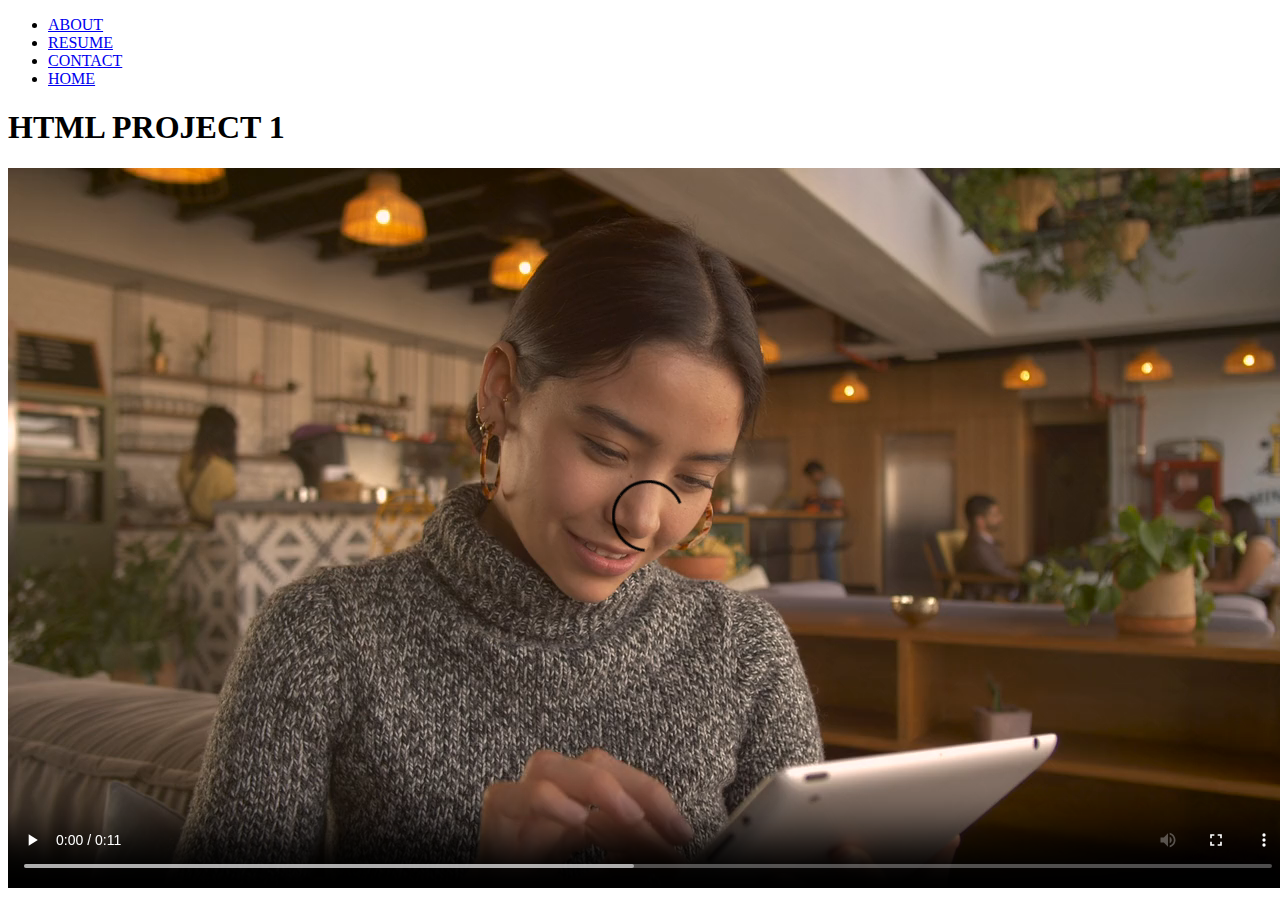
<file: html checkpoint/checkpoint1/index.html>
<!DOCTYPE html>
<html lang="en">
<head>
    <meta charset="UTF-8">
    <meta name="viewport" content="width=device-width, initial-scale=1.0">
    <title>html checkpoint</title>
</head>
<body>
   <div>
       <ul>
        <li><a href="about.html">ABOUT</a></li>
        <li><a href="resume.html">RESUME</a></li>
        <li><a href="contact.html">CONTACT</a></li>
        <li><a href="index.html">HOME</a></li>
       </ul>
   </div>

<div>
    <h1>HTML PROJECT 1</h1>
</div>
    <div>
        <video src="2675511-hd_1920_1080_24fps.mp4" controls>video</video>
    </div>


    
</body>
</html>
</file>
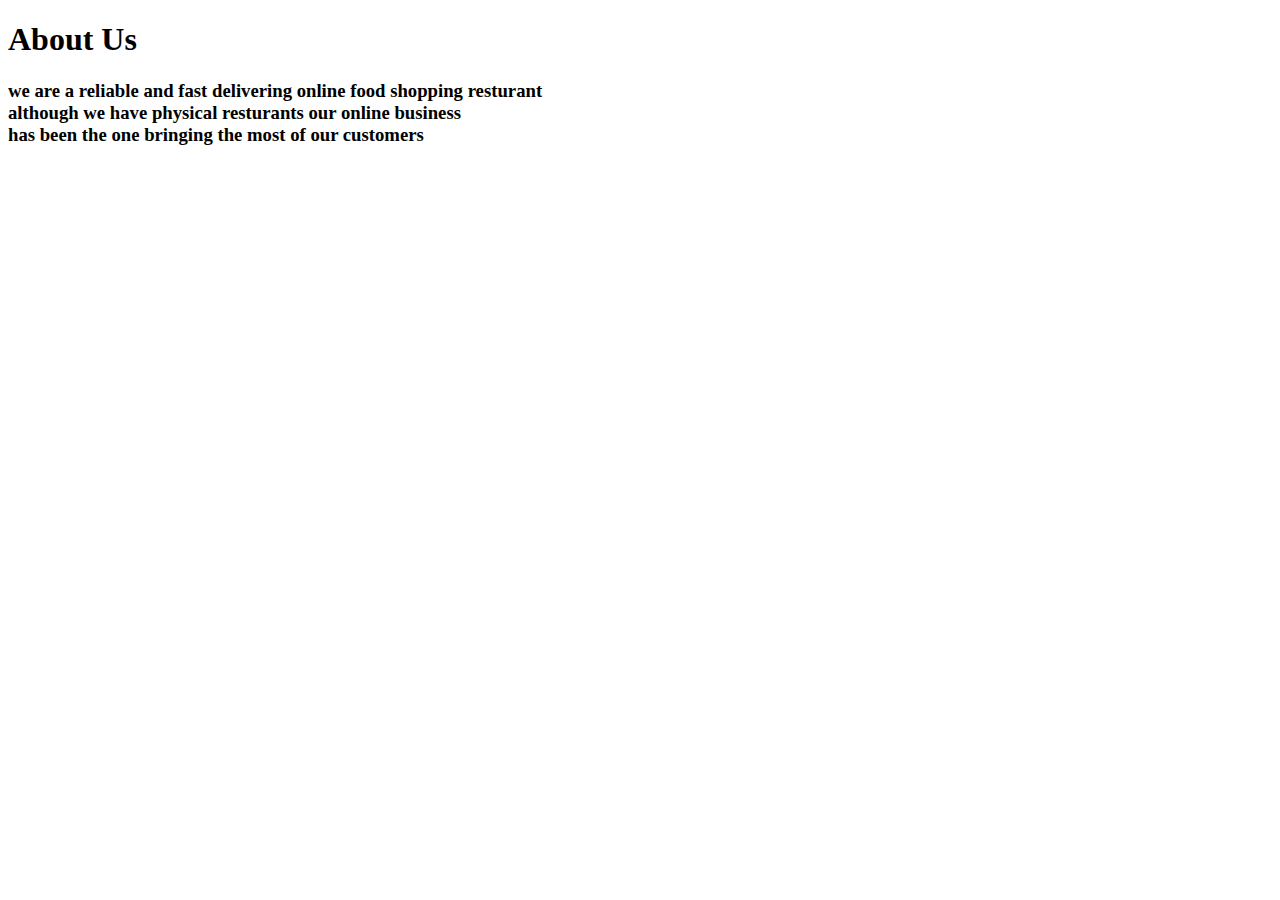
<file: bootstrap checkpoint/bootstrap/about.html>
<!DOCTYPE html>
<html lang="en">
<head>
    <meta charset="UTF-8">
    <meta name="viewport" content="width=device-width, initial-scale=1.0">
    <title>about</title>
</head>
<body>
    <div class="about">
       <h1>About Us</h1>
       <h3>we are a reliable and fast delivering online food shopping resturant <br>
    although we have physical resturants our online business <br> has been the one bringing the most of our customers</h3>
    </div>
</body>
</html>
</file>
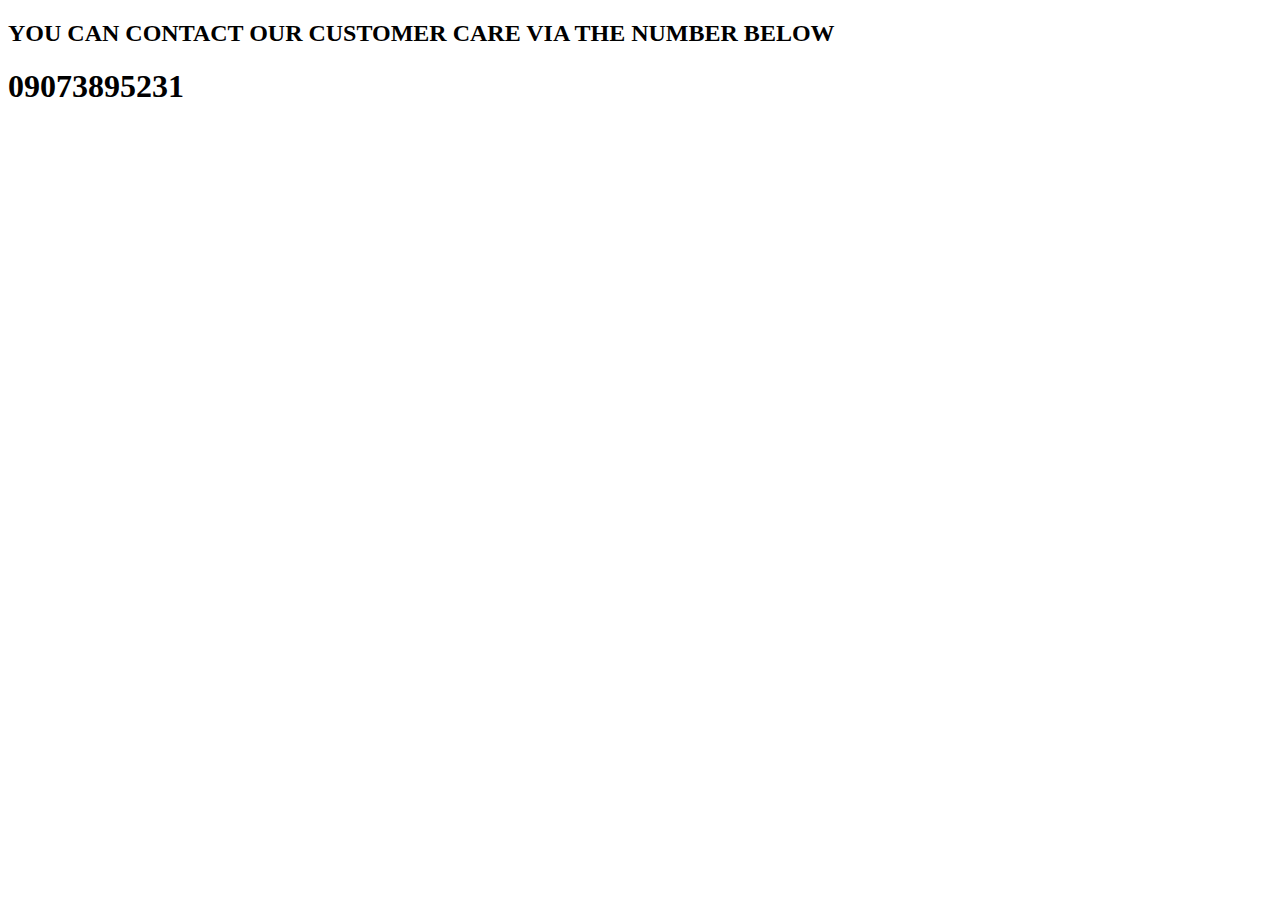
<file: bootstrap checkpoint/bootstrap/contact.html>
<!DOCTYPE html>
<html lang="en">
<head>
    <meta charset="UTF-8">
    <meta name="viewport" content="width=device-width, initial-scale=1.0">
    <title>contact</title>
</head>
<body>
    <div class="contact">
        <h2>YOU CAN CONTACT OUR CUSTOMER CARE VIA THE NUMBER BELOW</h2>
        <H1>09073895231</H1>
    </div>
</body>
</html>
</file>
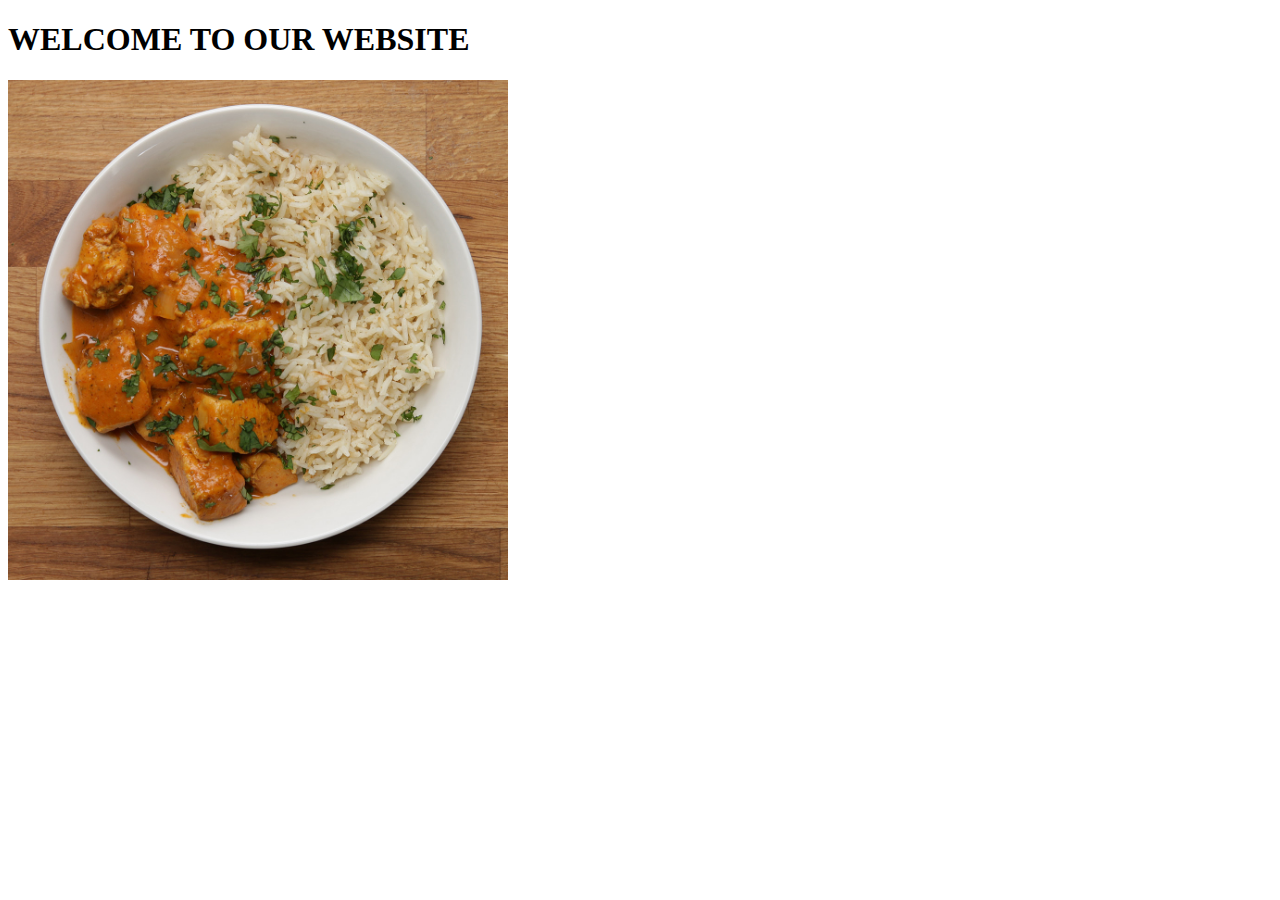
<file: bootstrap checkpoint/bootstrap/hero.html>
<!DOCTYPE html>
<html lang="en">
<head>
    <meta charset="UTF-8">
    <meta name="viewport" content="width=device-width, initial-scale=1.0">
    <title>hero</title>
</head>
<body>
    <div class="dish">
        <h1>WELCOME TO OUR WEBSITE</h1>
    <img src="dish.jpg" alt="" width="500px ">
    </div>
</body>
</html>
</file>
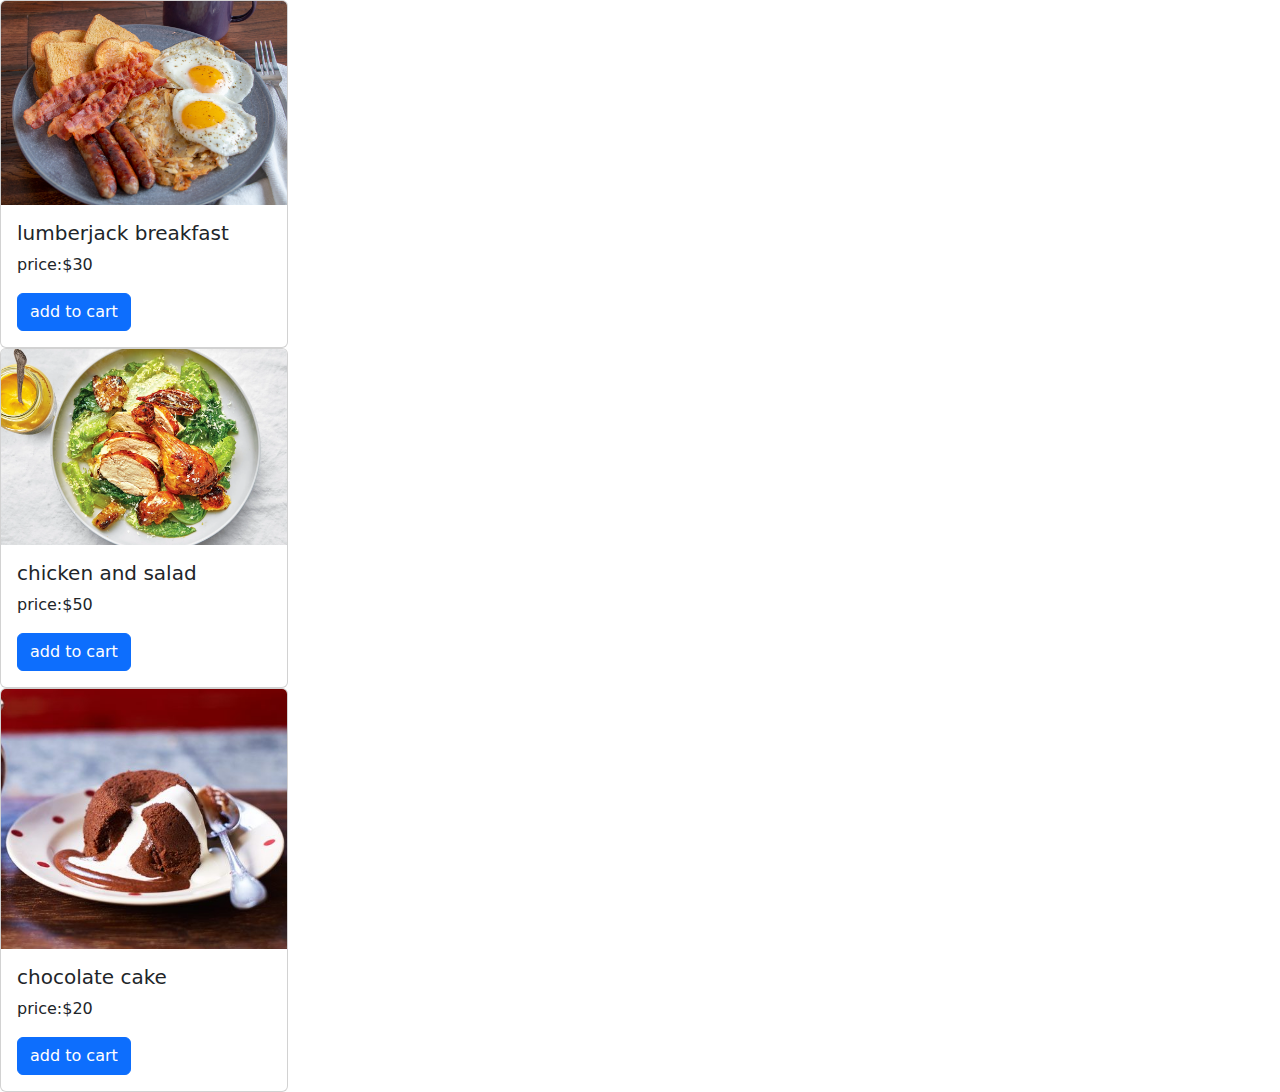
<file: bootstrap checkpoint/bootstrap/menu.html>
<!DOCTYPE html>
<html lang="en">
<head>
    <meta charset="UTF-8">
    <meta name="viewport" content="width=device-width, initial-scale=1.0">
    <title>menu</title>
    <link href="https://cdn.jsdelivr.net/npm/bootstrap@5.3.3/dist/css/bootstrap.min.css" rel="stylesheet" integrity="sha384-QWTKZyjpPEjISv5WaRU9OFeRpok6YctnYmDr5pNlyT2bRjXh0JMhjY6hW+ALEwIH" crossorigin="anonymous">
</head>
<body>
    <div class="card" style="width: 18rem;">
        <img src="break1.jpg" class="card-img-top" alt="..." width="300px">
        <div class="card-body">
          <h5 class="card-title">lumberjack breakfast</h5>
          <p class="card-text">price:$30</p>
          <a href="#" class="btn btn-primary">add to cart</a>
        </div>
      </div>
      <div class="card" style="width: 18rem;">
        <img src="chick.webp" class="card-img-top" alt="..." width="300px">
        <div class="card-body">
          <h5 class="card-title">chicken and salad</h5>
          <p class="card-text">price:$50</p>
          <a href="#" class="btn btn-primary">add to cart</a>
        </div>
      </div>
      <div class="card" style="width: 18rem;">
        <img src="chock.jpg" class="card-img-top" alt="..." width="300px">
        <div class="card-body">
          <h5 class="card-title">chocolate cake</h5>
          <p class="card-text">price:$20</p>
          <a href="#" class="btn btn-primary">add to cart</a>
        </div>
      </div>
      <script src="https://cdn.jsdelivr.net/npm/bootstrap@5.3.3/dist/js/bootstrap.bundle.min.js" integrity="sha384-YvpcrYf0tY3lHB60NNkmXc5s9fDVZLESaAA55NDzOxhy9GkcIdslK1eN7N6jIeHz" crossorigin="anonymous"></script>
</body>
</html>
</file>
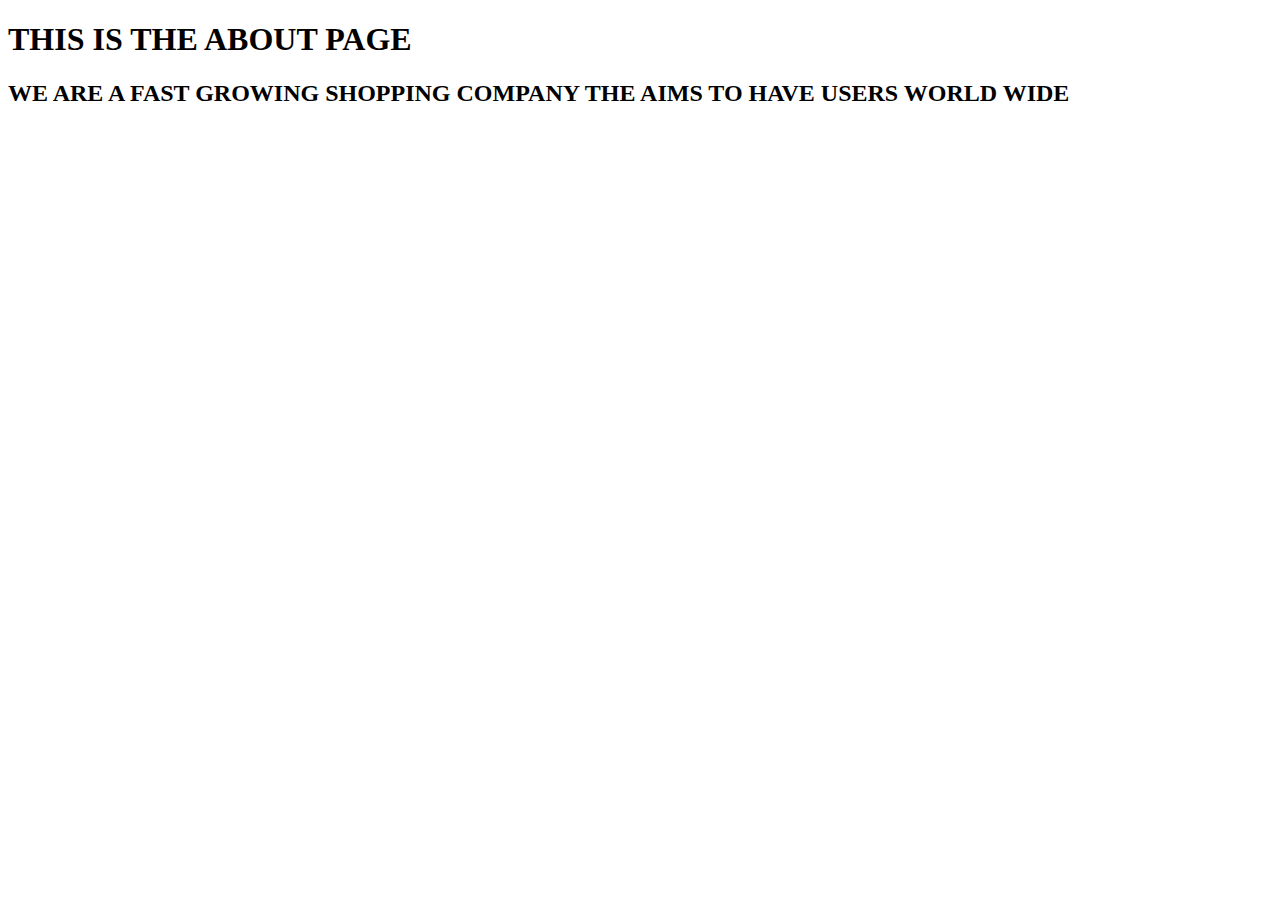
<file: html checkpoint/checkpoint1/about.html>
<!DOCTYPE html>
 <html lang="en">
 <head>
    <meta charset="UTF-8">
    <meta name="viewport" content="width=device-width, initial-scale=1.0">
    <title>ABOUT</title>
 </head>
 <body>
    
     <div>
        <h1>THIS IS THE ABOUT PAGE</h1>
        <h2>WE ARE A FAST GROWING SHOPPING COMPANY THE AIMS TO HAVE USERS WORLD WIDE </h2>
     </div>

 </body>
 </html>
</file>
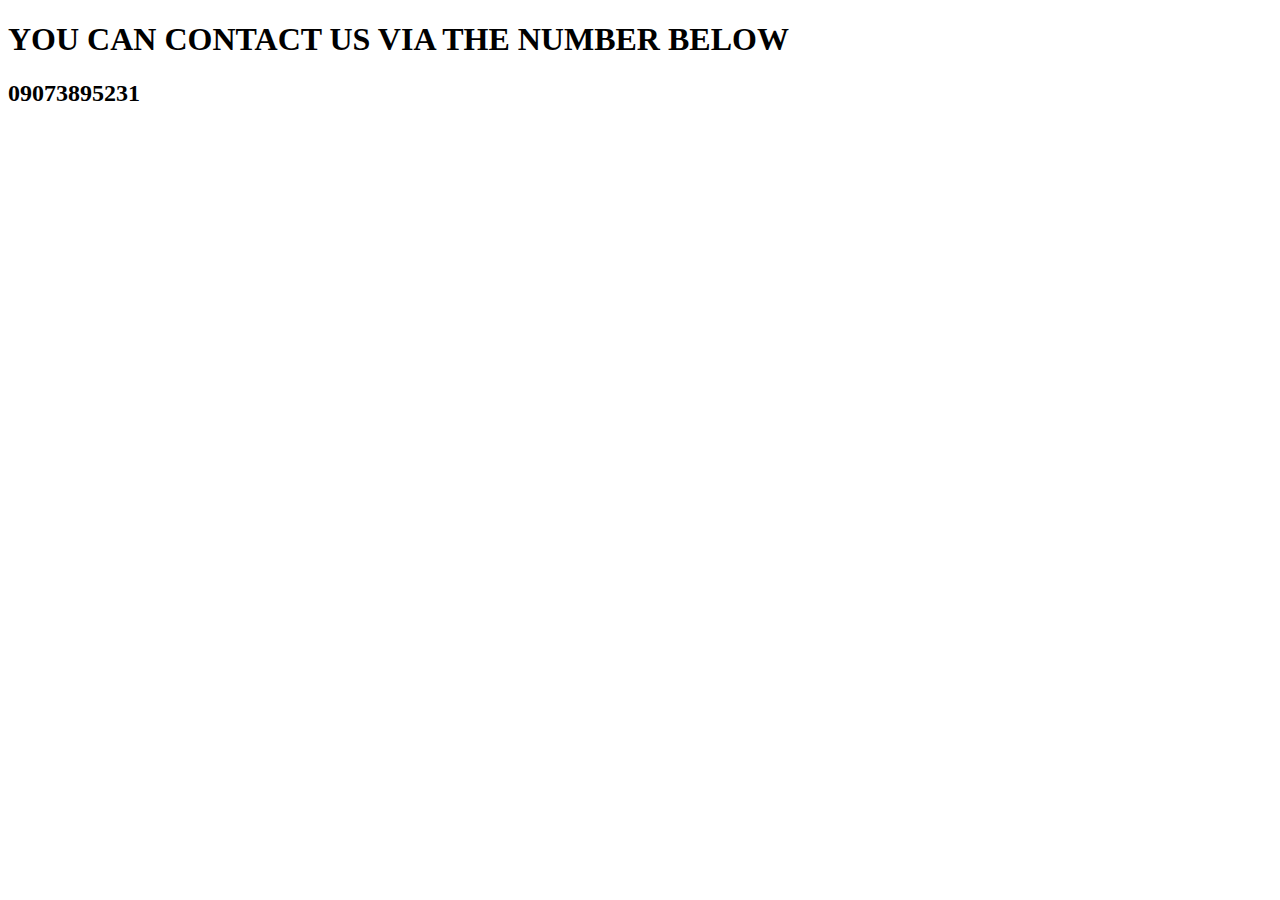
<file: html checkpoint/checkpoint1/contact.html>
<!DOCTYPE html>
<html lang="en">
<head>
    <meta charset="UTF-8">
    <meta name="viewport" content="width=device-width, initial-scale=1.0">
    <title>CONTACT</title>
</head>
<body>
    <div>
        <h1>YOU CAN CONTACT US VIA THE NUMBER BELOW</h1>
        <h2>09073895231</h2>
    </div>
</body>
</html>
</file>
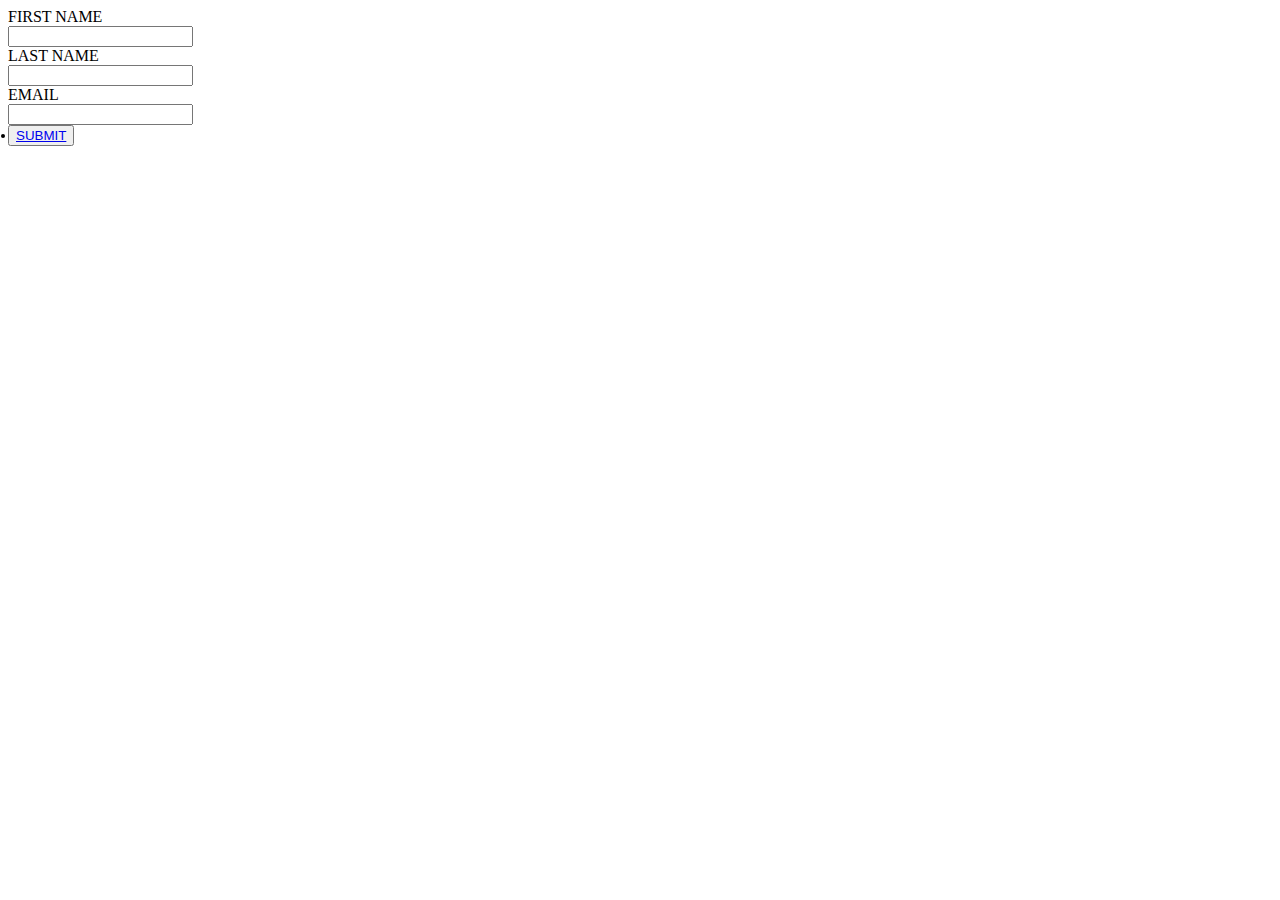
<file: html checkpoint/checkpoint1/resume.html>
<!DOCTYPE html>
<html lang="en">
<head>
    <meta charset="UTF-8">
    <meta name="viewport" content="width=device-width, initial-scale=1.0">
    <title>RESUME</title>
</head>
<body>
    
    <form>
        <label for="FIRST NAME">FIRST NAME</label> <br>
        <input type="text"><br>
        <label for="LAST NAME">LAST NAME</label> <br>
        <input type="text"> <br>
        <label for="EMAIL">EMAIL</label> <br>
        <input type="text"> <br>
        <button><li><a href="index.html">SUBMIT</a></li></button>
    </form>

</body>
</html>
</file>
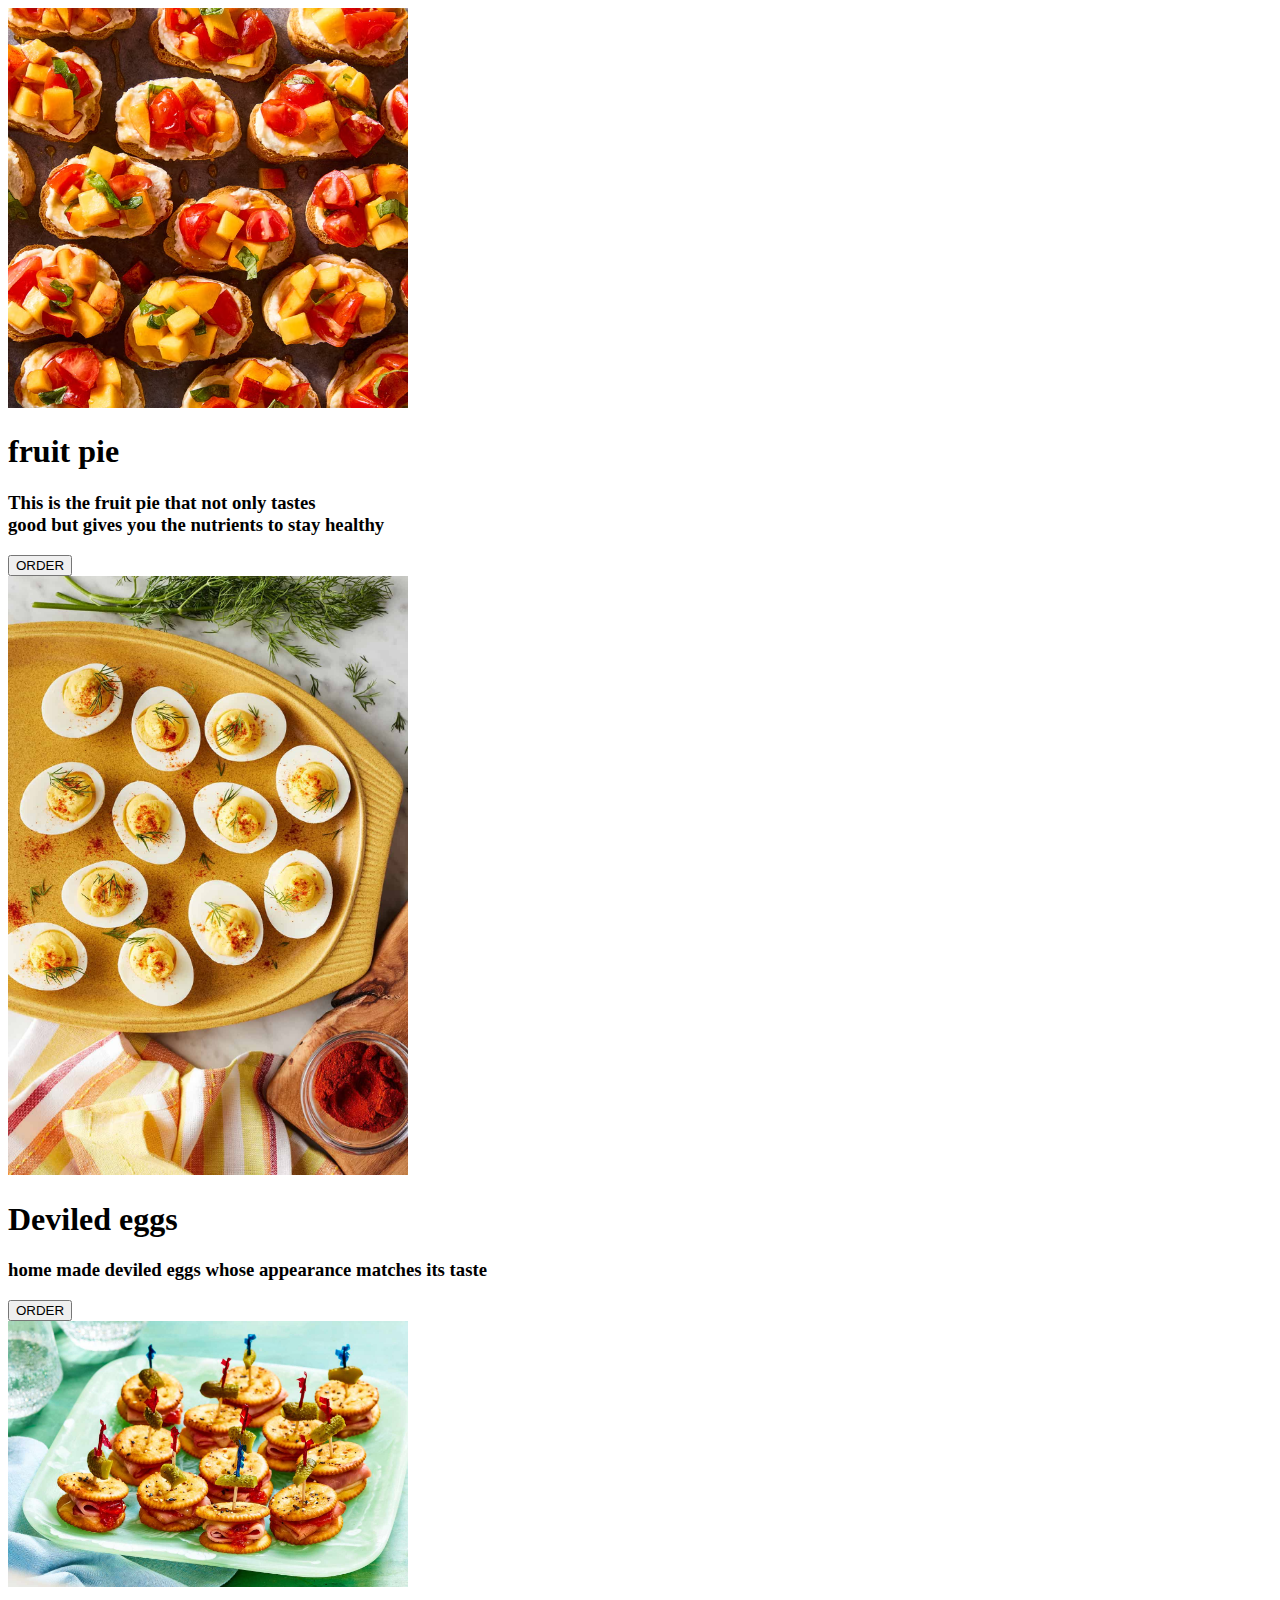
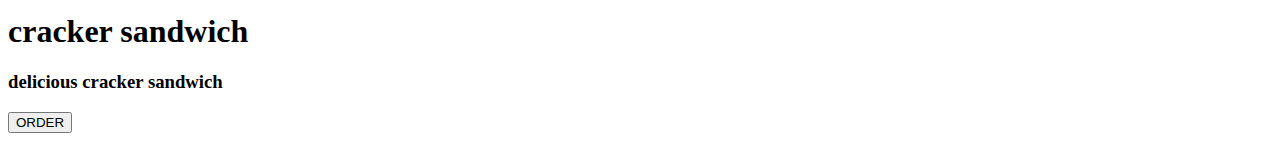
<file: html2/htmlproj/appetizers.html>
<!DOCTYPE html>
<html lang="en">
<head>
    <meta charset="UTF-8">
    <meta name="viewport" content="width=device-width, initial-scale=1.0">
    <title>APPETIZER</title>
</head>
<body>
    
<div>
    <img src="appetizer1.avif" alt="" width="400px">
    <h1>fruit pie</h1>
    <h3>This is the fruit pie that not only tastes <br>
        good but gives you the nutrients to stay healthy</h3>
        <button>ORDER</button>
</div>

<div>
    <img src="appetizer2.jpg" alt="" width="400px">
    <h1>Deviled eggs</h1>
    <h3>home made deviled eggs whose appearance matches its taste</h3>
    <button>ORDER</button>
</div>

<div>
    <img src="cracker sandwich.jpg" alt="" width="400px">
    <h1>cracker sandwich</h1>
    <h3>delicious cracker sandwich</h3>
    <button>ORDER</button>
</div>

</body>
</html>
</file>
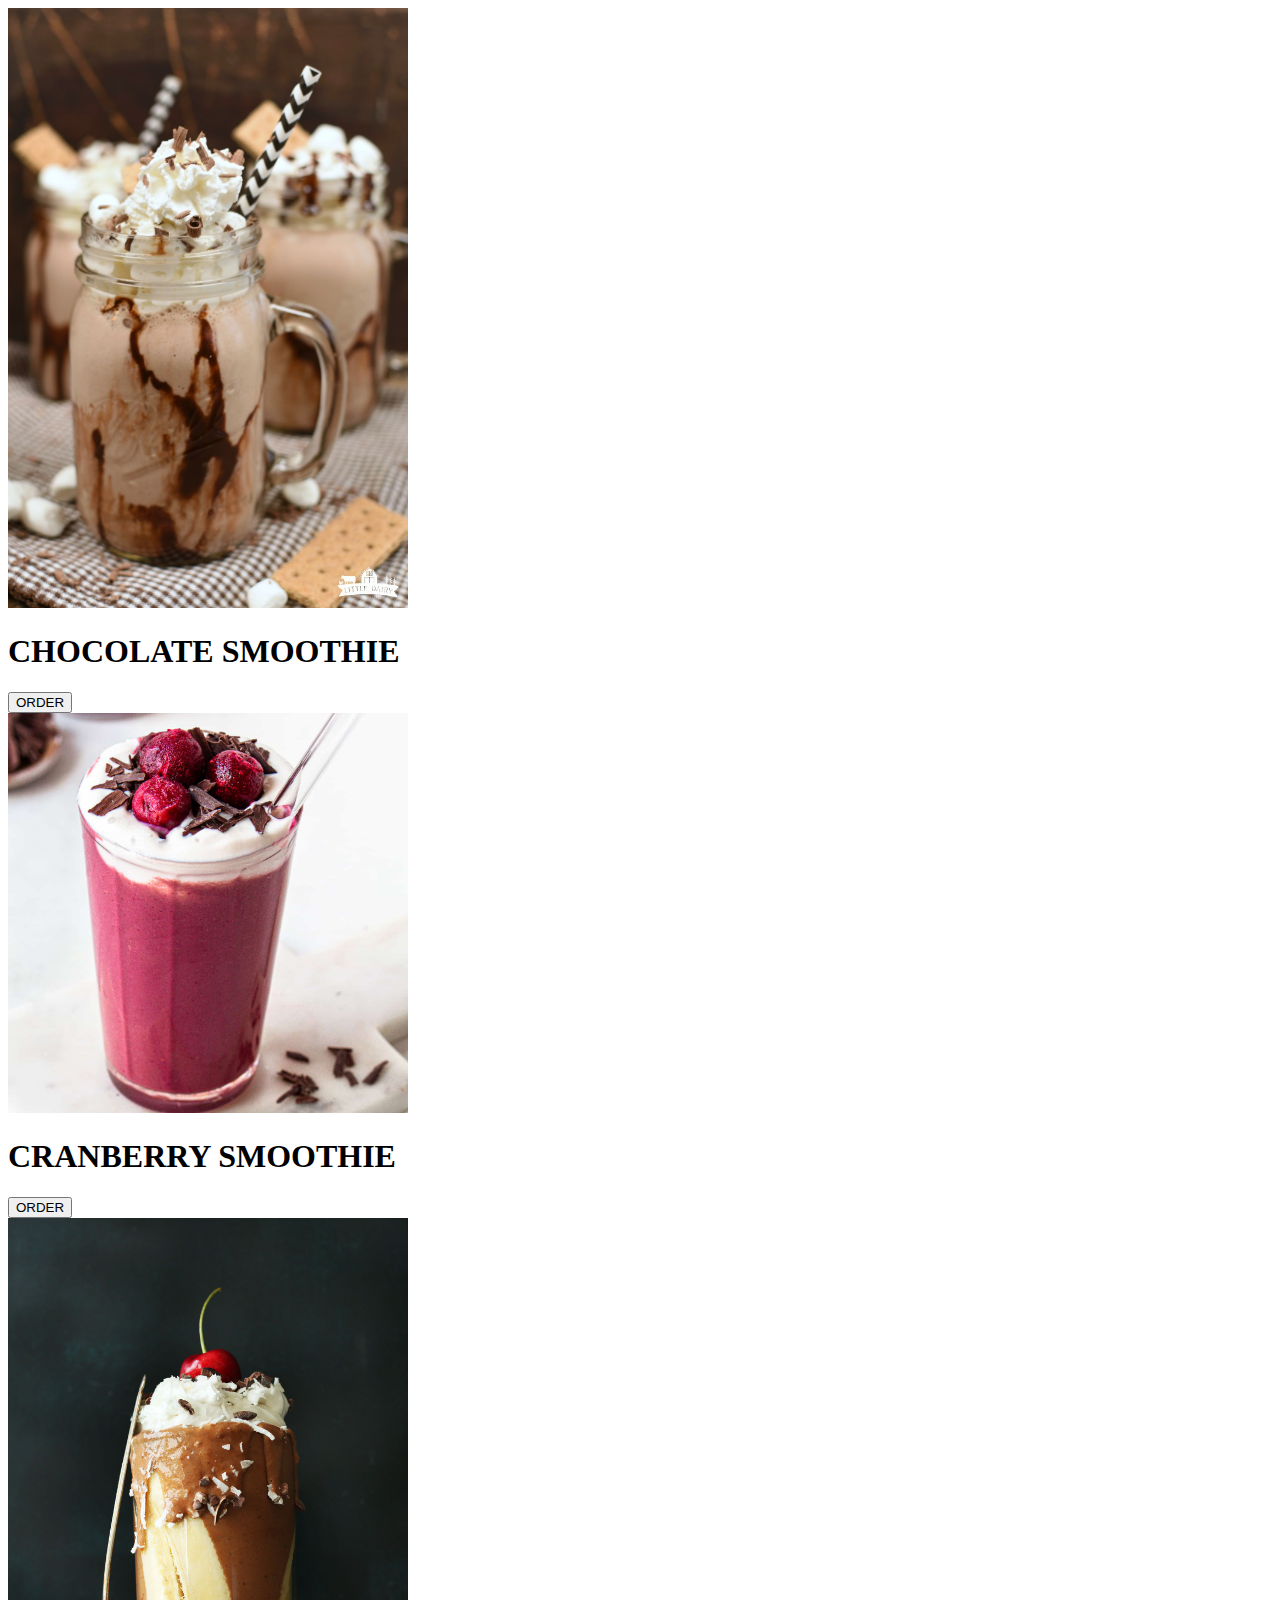
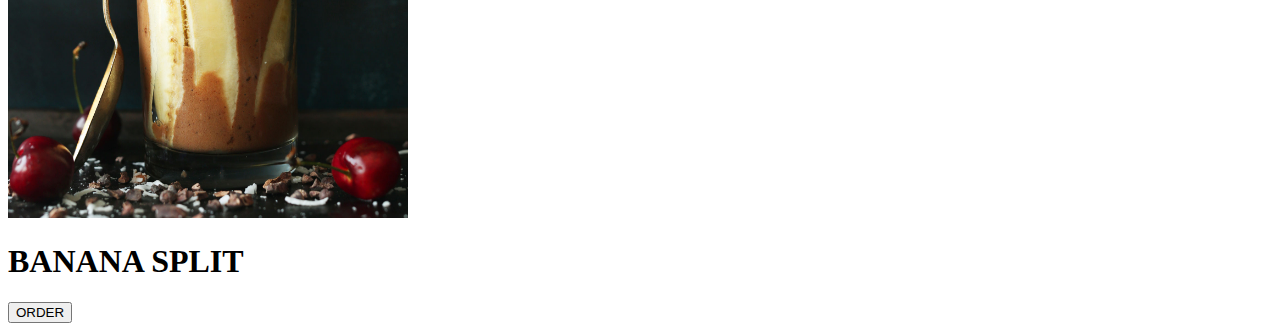
<file: html2/htmlproj/desserts.html>
<!DOCTYPE html>
<html lang="en">
<head>
    <meta charset="UTF-8">
    <meta name="viewport" content="width=device-width, initial-scale=1.0">
    <title>DESSERTS</title>
</head>
<body>

    <div>
        <img src="chocolate smootie.jpg" alt="" width="400px">
        <h1>CHOCOLATE SMOOTHIE</h1>
        <button>ORDER</button>
    </div>

    <div>
        <img src="cranberry smoothie.jpg" alt="" width="400px">
        <h1>CRANBERRY SMOOTHIE</h1>
        <button>ORDER</button>
    </div>

    <div>
        <img src="banana split.jpg" alt="" width="400px">
        <h1>BANANA SPLIT</h1>
        <button>ORDER</button>
    </div>
    


</body>
</html>
</file>
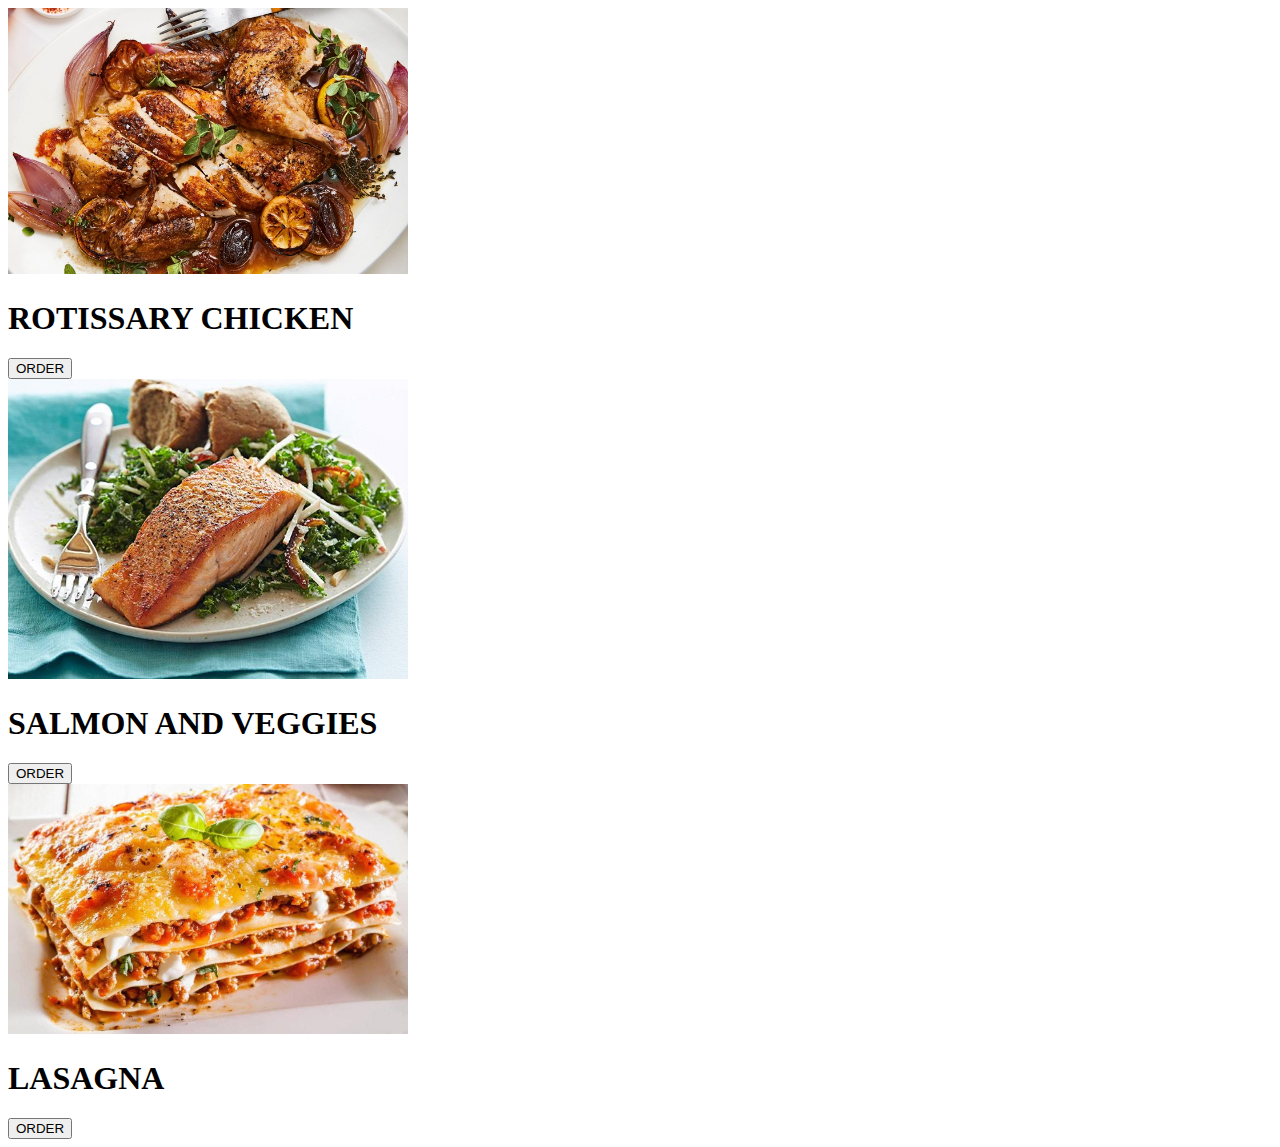
<file: html2/htmlproj/main course.html>
<!DOCTYPE html>
<html lang="en">
<head>
    <meta charset="UTF-8">
    <meta name="viewport" content="width=device-width, initial-scale=1.0">
    <title>MAIN COURSE</title>
</head>
<body>
   
    <div>
        <img src="rotissary chicken.jpg" alt="" width="400px">
        <h1>ROTISSARY CHICKEN</h1>
        <button>ORDER</button>
    </div>

    <div>
        <img src="salmon and veggies.jpeg" alt="" width="400px">
        <h1>SALMON AND VEGGIES</h1>
        <button>ORDER</button>
    </div>

    <div>
        <img src="lasagna.jpg" alt="" width="400px">
        <h1>LASAGNA</h1>
        <button>ORDER</button>
    </div>

</body>
</html>
</file>
